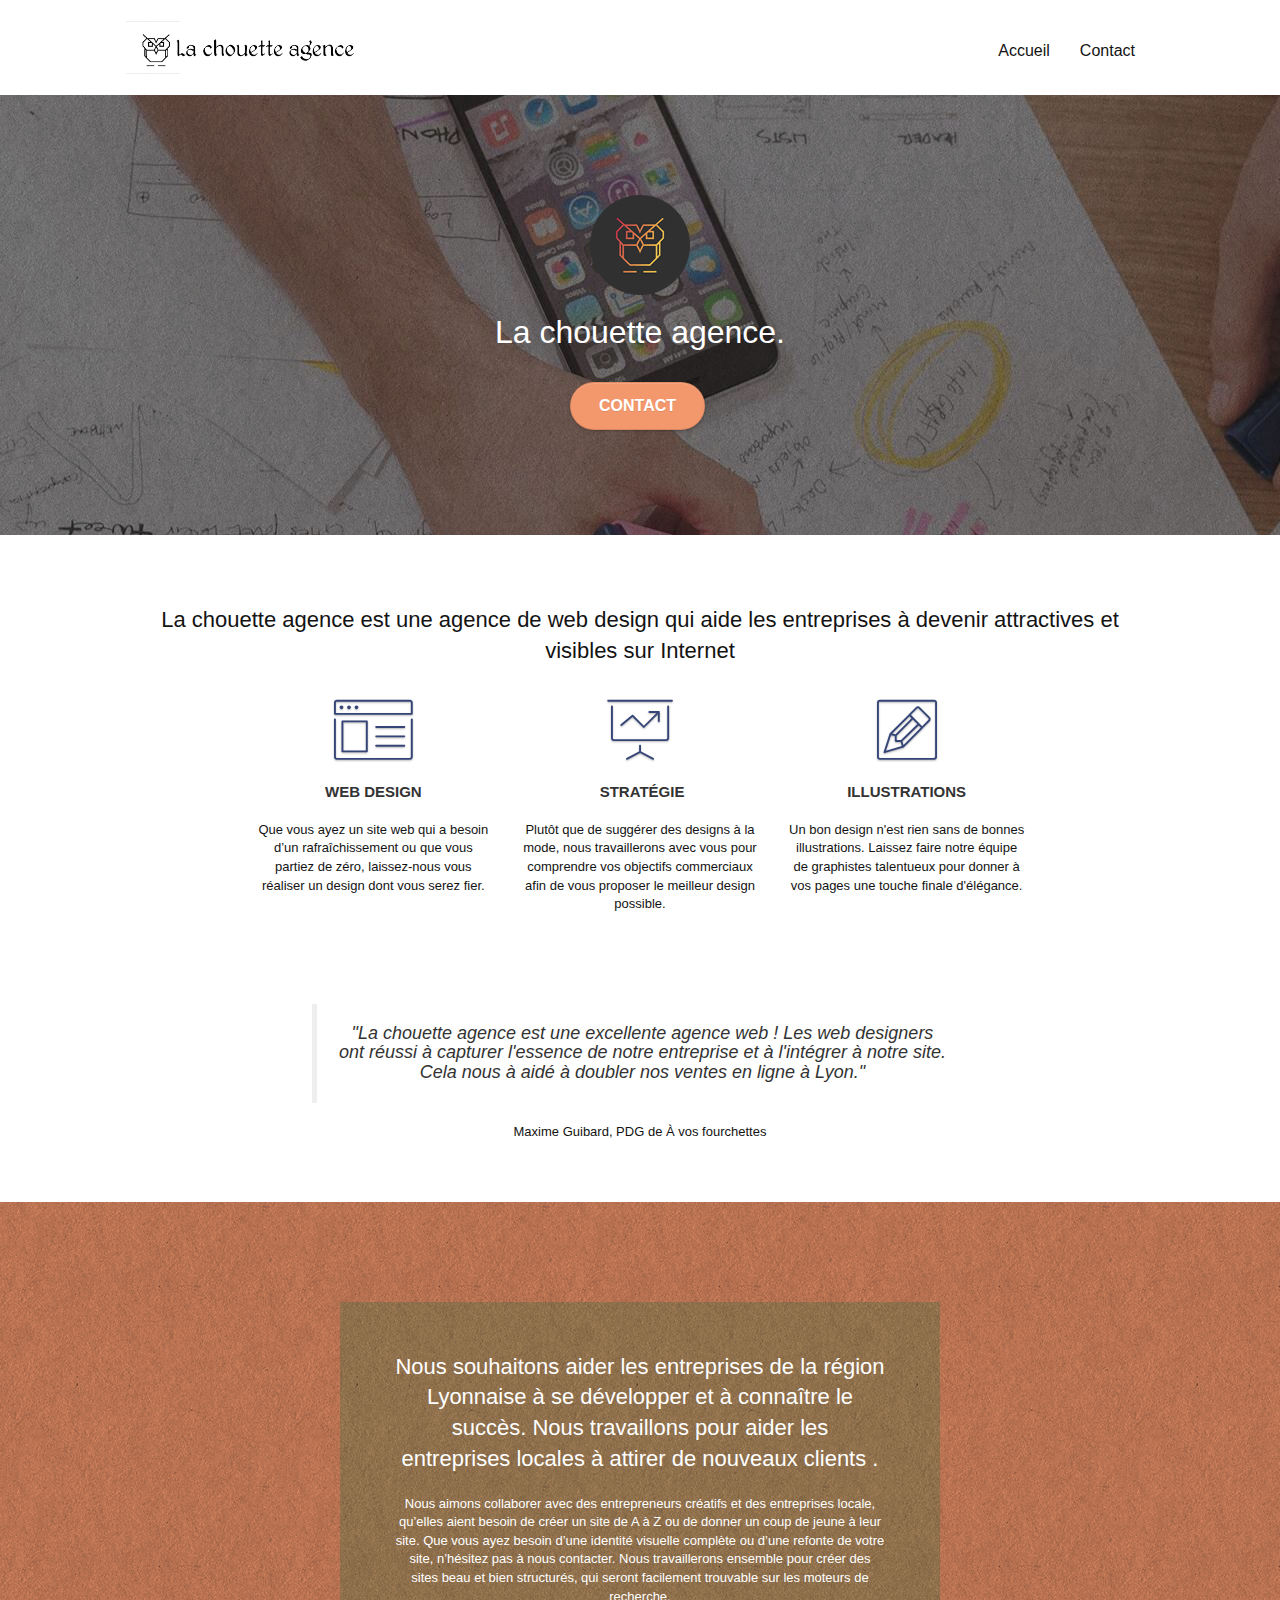
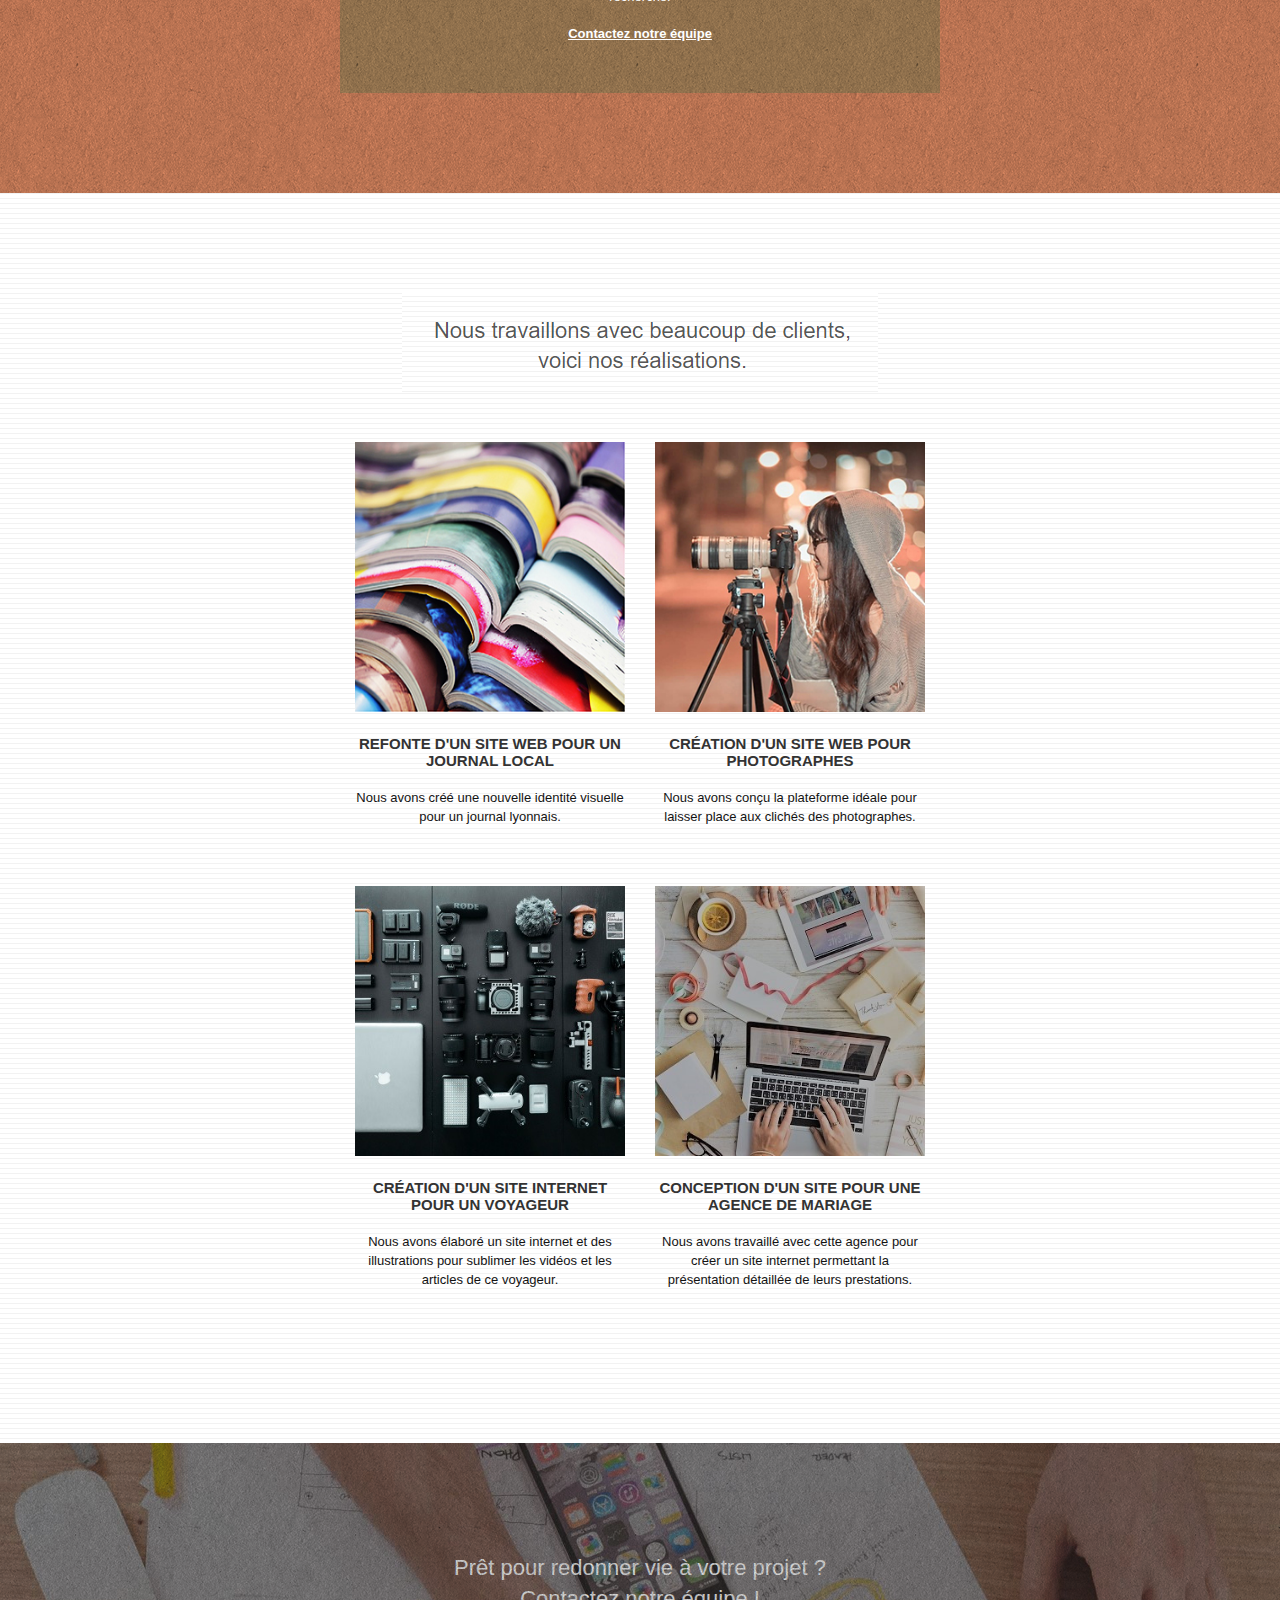
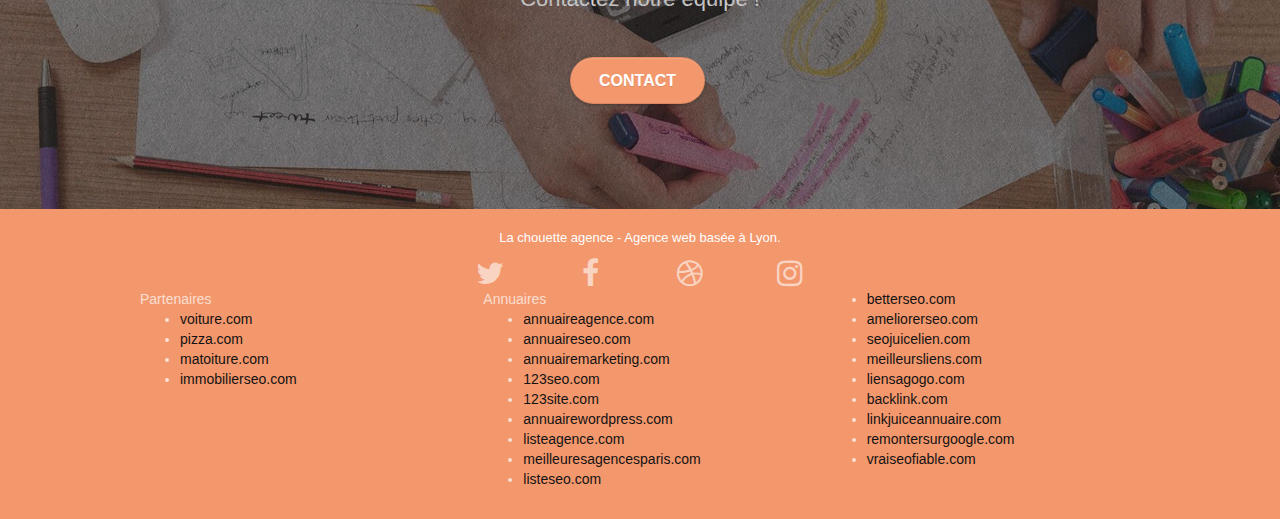
<file: index.html>
<!doctype html>
<html lang="fr">
<head>
    <meta charset="utf-8">
    <meta name="keywords" content="Agence Webdesign, Lyon, Agence de communication lyon, stratégie de communication, UX design lyon, Illustration graphique lyon">
    <meta name="description" content="La chouette agence est une agence de web design qui aide les entreprises à devenir attractives et visibles sur Internet	">
    <meta name="viewport" content="width=device-width, initial-scale=1.0, viewport-fit=cover">
    <link rel="shortcut icon" type="image/png" href="favicon.jpg">
    
	<link rel="stylesheet" type="text/css" href="./css/bootstrap.css">
	<link rel="stylesheet" type="text/css" href="style.css">
	<link rel="stylesheet" type="text/css" href="./css/font-awesome.css">
	<link rel="stylesheet" type="text/css" href="./css/et-line.css">
	
    
	<script src="./js/jquery-2.1.0.js"></script>
	<script src="./js/bootstrap.js"></script>
	<script src="./js/blocs.js"></script>
	<script src="./js/jquery.touchSwipe.js" defer></script>
	<script src="./js/gmaps.js"></script>

    <title> La Chouette agence - Agence Webdesign à Lyon </title>

    
<!-- Analytics -->
 
<!-- Analytics END -->
    
</head>
<body>
<!-- Principal conteneur -->
<div class="page-container">
    
<!-- bloc-0 -->
<div class="bloc bgc-white l-bloc " id="bloc-0">
	<div class="container bloc-sm">

		<nav class="navbar row">
			<div class="navbar-header">
				<div class="keywords" style="color:#cccccc;font-size:1px;">Agence web à paris, stratégie web, web design, illustrations, design de site web, site web, web, internet, site internet, site</div>
				<a class="navbar-brand" href="index.html"><img src="img/la-chouette-agence.png" alt="paris web design logo agence web meilleure agence" height="40" /></a>
				<div class="keywords" style="color:#cccccc;font-size:1px;">Agence web à paris, stratégie web, web design, illustrations, design de site web, site web, web, internet, site internet, site</div>
				<button id="nav-toggle" type="button" class="ui-navbar-toggle navbar-toggle" data-toggle="collapse" data-target=".navbar-1">
					<span class="sr-only">Toggle navigation</span><span class="icon-bar"></span><span class="icon-bar"></span><span class="icon-bar"></span>
				</button>
			</div>
			<div class="collapse navbar-collapse navbar-1 special-dropdown-nav">
				<ul class="site-navigation nav navbar-nav">
					<li>
						<a href="index.html">Accueil</a>
					</li>
					<li>
					</li>
					<li>
						<a href="contact.html"> Contact </a>
					</li>
				</ul>
			</div>
		</nav>
	</div>
</div>
<!-- bloc-0 END -->

<!-- bloc-1-presentation -->
<div class="bloc bgc-dark-slate-blue bg-banniere d-bloc bg-t-edge bloc-bg-texture texture-paper b-parallax" id="bloc-1-hero">
	<div class="container bloc-lg">
		<div class="row tight-width-whitespace">
			<div class="col-sm-12">
				<img src="img/logo.png" class="center-block image-resize-mode" width="100" alt="La chouette agence, agence web paris, création logo paris" />
				<h1 class="text-center hero-bloc-text tc-white ">
					La chouette agence.
				</h1>
				<div class="text-center">
					<a href="contact.html" class="btn btn-lg btn-clean btn-rd cta-hero btn-atomic-tangerine" id="cta-hero">Contact</a>
				</div>
			</div>
		</div>
	</div>
</div>
<!-- bloc-1-presentation END -->

<!-- bloc-2-services -->
<div class="bloc bgc-white l-bloc" id="bloc-2-services">
	<div class="container bloc-md">
		<div class="row">
			<div class="col-sm-12 text-center">
				<h2> La chouette agence est une agence de web design qui aide les entreprises à devenir attractives et visibles sur Internet</h2>
			</div>
		</div>
		<div class="row voffset-lg med-width-whitespace">
			<div class="col-sm-4">
				<div class="text-center">
					<span class="et-icon-browser sm-shadow icon-dark-slate-blue icons icon-lg"></span>
				</div>
				<h3 class="mg-md text-center">
					Web design
				</h3>
				<p class="text-center ">
					Que vous ayez un site web qui a besoin d&rsquo;un rafraîchissement ou que vous partiez de zéro, laissez-nous vous réaliser un design dont vous serez fier.
				</p>
			</div>
			<div class="col-sm-4">
				<div class="text-center">
					<span class="et-icon-presentation sm-shadow icon-dark-slate-blue icons icon-lg"></span>
				</div>
				<h3 class="mg-md text-center">
					&nbsp;Stratégie
				</h3>
				<p class="text-center ">
					Plutôt que de suggérer des designs à la mode, nous travaillerons avec vous pour comprendre vos objectifs commerciaux afin de vous proposer le meilleur design possible.<br>
				</p>
			</div>
			<div class="col-sm-4">
				<div class="text-center">
					<span class="et-icon-edit sm-shadow icon-dark-slate-blue icons icon-lg"></span>
				</div>
				<h3 class="mg-md text-center">
					Illustrations
				</h3>
				<p class="text-center ">
					Un bon design n'est rien sans de bonnes illustrations. Laissez faire notre équipe de graphistes talentueux pour donner à vos pages une touche finale d'élégance.
				</p>
			</div>
		</div>
		<div class="row voffset-lg voffset">
			<div class="col-xs-12 col-md-8 col-md-offset-2 text-center">
				<blockquote><h4><i> "La chouette agence est une excellente agence web ! Les web designers ont réussi à capturer l'essence de notre entreprise et à l'intégrer à notre site. Cela nous à aidé à doubler nos ventes en ligne à Lyon."</i> </h4> </blockquote>
				<p> Maxime Guibard, PDG de À vos fourchettes </p>
			</div>
		</div>
	</div>
</div>
<!-- bloc-2-services END -->

<!-- bloc-3-what-i-do -->
<div class="bloc tc-white bgc-atomic-tangerine bg-presentation d-bloc bloc-bg-texture texture-paper b-parallax" id="bloc-3-what-i-do">
	<div class="container bloc-lg">
		<div class="row tight-width-whitespace black-background">
			<div class="col-sm-12">
				<h2 class="mg-md text-center tc-white">
					Nous souhaitons aider les entreprises de la région Lyonnaise à se développer et à connaître le succès. Nous travaillons pour aider les entreprises locales à attirer de nouveaux clients .<br>
				</h2>
				<p class="text-center white">
					Nous aimons collaborer avec des entrepreneurs créatifs et des entreprises locale, qu’elles aient besoin de créer un site de A à Z ou de donner un coup de jeune à leur site. Que vous ayez besoin d’une identité visuelle complète ou d’une refonte de votre site, n’hésitez pas à nous contacter. Nous travaillerons ensemble pour créer des sites beau et bien structurés, qui seront facilement trouvable sur les moteurs de recherche. <br><br><a class="ltc-white bold-link" href="contact.html">Contactez notre équipe</a><br>
				</p>
			</div>
		</div>
	</div>
</div>
<!-- bloc-3-what-i-do END -->

<!-- bloc-4-portfolio -->
<div class="bloc bgc-white bg-lines-h2-bg bg-repeat l-bloc" id="bloc-4-portfolio">
	<div class="container bloc-lg">
		<div class="row">
			<div class="col-sm-12 text-center">
				<img alt="agence web, agence web paris, web design paris, stratégie web" src="img/title2.png" />
			</div>
		</div>
		<div class="row tight-width-whitespace portfolio-row">
			<div class="col-sm-6">
				<a href="#" data-lightbox="img/1.jpeg" data-gallery-id="gallery-1" data-caption="Refonte d'un site web pour un journal local" data-frame="snapshot-lb"><img src="img/1-2.jpeg" alt="lyon web design logo agence web meilleure agence et refonte site web journal" class="img-responsive portfolio-thumb" /></a>
				<h3 class="mg-md text-center">
					Refonte d'un site web pour un journal local
				</h3>
				<p class="text-center">
					Nous avons créé une nouvelle identité visuelle pour un journal lyonnais.
				</p>
			</div>
			<div class="col-sm-6">
				<a href="#" data-lightbox="img/2.jpeg" data-gallery-id="gallery-1" data-caption="Création d'un site web pour photographes" data-frame="snapshot-lb"><img src="img/2-2.jpeg" class="img-responsive portfolio-thumb" alt="lyon web design logo agence web meilleure agence, Création d'un site web pour photographes" /></a>
				<h3 class="mg-md text-center">
					Création d'un site web pour photographes
				</h3>
				<p class="text-center">
					Nous avons conçu la plateforme idéale pour laisser place aux clichés des photographes.
				</p>
			</div>
		</div>
		<div class="row tight-width-whitespace portfolio-row">
			<div class="col-sm-6">
				<a href="#" data-lightbox="img/3.jpeg" data-gallery-id="gallery-1" data-caption="Création d'un site internet pour un voyageur" data-frame="snapshot-lb"><img src="img/3.jpeg" class="img-responsive portfolio-thumb" alt="lyon web design logo agence web meilleure agence, Création d'un site web pour voyageur"/></a>
				<h3 class="mg-md text-center">
					Création d'un site internet pour un voyageur
				</h3>
				<p class="text-center">
					Nous avons élaboré un site internet et des illustrations pour sublimer les vidéos et les articles de ce voyageur.
				</p>
			</div>
			<div class="col-sm-6">
				<a href="#" data-lightbox="img/4.jpeg" data-gallery-id="gallery-1" data-caption="Conception d'un site pour une agence de mariage" data-frame="snapshot-lb"><img src="img/4.jpeg" class="img-responsive portfolio-thumb" alt="lyon web design logo agence web meilleure agence, Création d'un site web pour agence de mariage" /></a>
				<h3 class="mg-md text-center">
					Conception d'un site pour une agence de mariage
				</h3>
				<p class="text-center">
					Nous avons travaillé avec cette agence pour créer un site internet permettant la présentation détaillée de leurs prestations.
				</p>
			</div>
		</div>
	</div>
</div>
<!-- bloc-4-portfolio END -->

<!-- bloc-5-cta -->
<div class="bloc bgc-dark-slate-blue bg-banniere d-bloc bloc-bg-texture texture-paper" id="bloc-5-cta">
	<div class="container bloc-lg">
		<div class="row">
			<h2 class="mg-md text-center tc-white">
				Prêt pour redonner vie à votre projet ?<br>Contactez notre équipe !
			</h2>
			<div class="col-sm-12 text-center">
				<a href="contact.html" class="btn btn-atomic-tangerine btn-clean btn-rd btn-lg cta-hero">Contact</a>
			</div>
		</div>
	</div>
</div>
<!-- bloc-5-cta END -->

<!-- Footer - bloc-8 -->
<div class="bloc bgc-atomic-tangerine d-bloc" id="bloc-8">
	<div class="container bloc-sm">
		<div class="row">
			<div class="col-sm-12">
				<p class="text-center white">
					La chouette agence - Agence web basée à Lyon.<br>
				</p>
				<div class="row row-no-gutters social">
					<div class="col-sm-3">
						<div class="text-center">
							<a class="social" href="index.html"><span class="fa fa-twitter icon-md"></span></a>
						</div>
					</div>
					<div class="col-sm-3">
						<div class="text-center">
							<a class="social" href="index.html"><span class="fa fa-facebook icon-md"></span></a>
						</div>
					</div>
					<div class="col-sm-3">
						<div class="text-center">
							<a class="social" href="index.html"><span class="fa fa-dribbble icon-md"></span></a>
						</div>
					</div>
					<div class="col-sm-3">
						<div class="text-center">
							<a class="social" href="index.html"><span class="fa fa-instagram icon-md"></span></a>
						</div>
					</div>
				</div>
				<div class="row">

					<div class="col-sm-4">
						Partenaires
							<ul>
								<li><a href="voiture.com" rel=”nofollow” >voiture.com</a></li>
								<li><a href="pizza.com" rel=”nofollow” >pizza.com</a></li>
								<li><a href="matoiture.com" rel=”nofollow” >matoiture.com</a></li>
								<li><a href="immobilierseo.com" rel=”nofollow” >immobilierseo.com</a></li>
							</ul>		
					</div>

					<div class="col-sm-4">
						Annuaires
						<ul>
							<li><a href="annuaireagence.com">annuaireagence.com</a></li>
							<li><a href="annuaireseo.com">annuaireseo.com</a></li>
							<li><a href="annuairemarketing.com">annuairemarketing.com</a></li>
							<li><a href="123seoture.com">123seo.com</a></li>
							<li><a href="123site.com">123site.com</a></li>
							<li><a href="annuairewordpress.com">annuairewordpress.com</a></li>
							<li><a href="listeagence.com">listeagence.com</a></li>
							<li><a href="meilleuresagencesparis.com">meilleuresagencesparis.com</a></li>
							<li><a href="listeseo.com">listeseo.com</a></li>
						</ul>
					</div>
					<div class="col-sm-4">
						
						<ul>
							<li><a href="betterseo.com">betterseo.com</a></li>
							<li><a href="ameliorerseo.com">ameliorerseo.com</a></li>
							<li><a href="seojuicelien.com">seojuicelien.com</a></li>
							<li><a href="meilleursliens.com">meilleursliens.com</a></li>
							<li><a href="liensagogo.com">liensagogo.com</a></li>
							<li><a href="backlink.com">backlink.com</a></li>
							<li><a href="linkjuiceannuaire.com">linkjuiceannuaire.com</a></li>
							<li><a href="remontersurgoogle.com">remontersurgoogle.com</a></li>
							<li><a href="vraiseofiable.com">vraiseofiable.com</a></li>
						</ul>
					</div>
				</div>
			</div>
		</div>
	</div>
</div>
<!-- Footer - bloc-8 END -->

</div>
<!-- Principal conteneur END -->
    

</body>
</html>
</file>
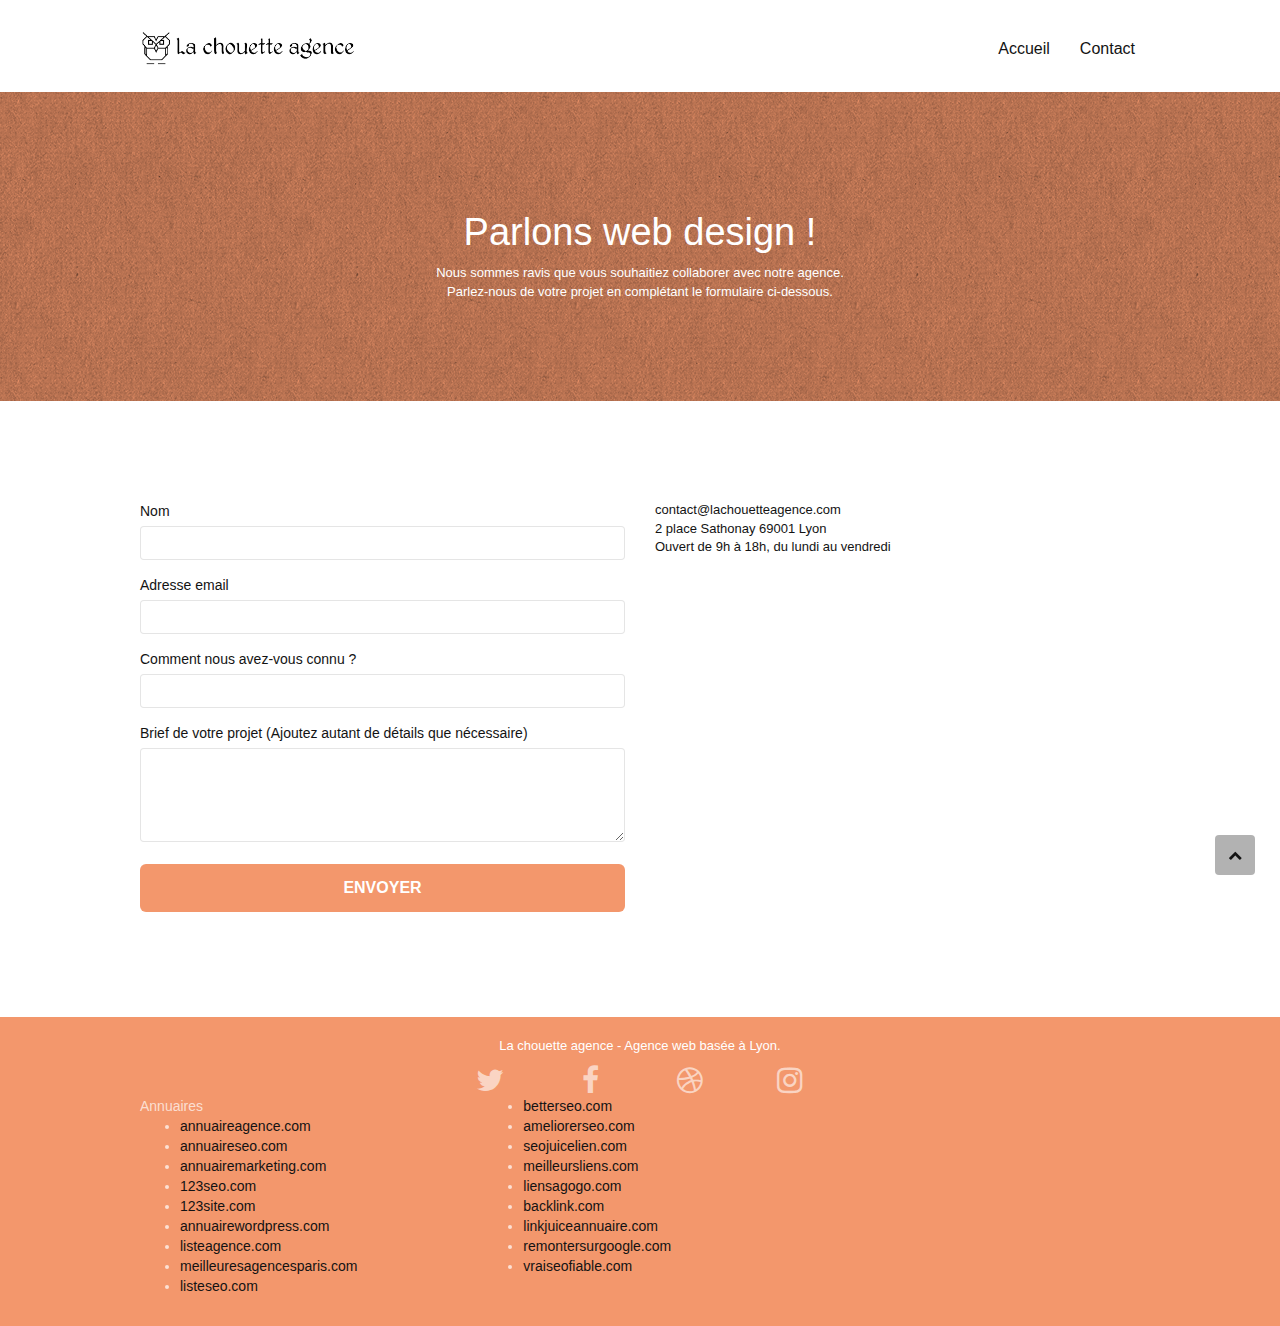
<file: contact.html>
<!doctype html>
<html lang="Default">
<head>
    <meta charset="utf-8">
    <meta name="keywords" content="Agence Webdesign, Lyon, Agence de communication lyon, stratégie de communication, UX design lyon, Illustration graphique lyon">
    <meta name="description" content="La chouette agence est une agence de web design qui aide les entreprises à devenir attractives et visibles sur Internet	">
    <meta name="viewport" content="width=device-width, initial-scale=1.0, viewport-fit=cover">
    <link rel="shortcut icon" type="image/png" href="favicon.jpg">
    
	<link rel="stylesheet" type="text/css" href="./css/bootstrap.css">
	<link rel="stylesheet" type="text/css" href="style.css">
	<link rel="stylesheet" type="text/css" href="./css/font-awesome.css">
	<link rel="stylesheet" type="text/css" href="./css/et-line.css">
	
    
	<script src="./js/jquery-2.1.0.js"></script>
	<script src="./js/bootstrap.js"></script>
	<script src="./js/blocs.js"></script>
	<script src="./js/jquery.touchSwipe.js" defer></script>
	<script src="./js/gmaps.js"></script>

    <title>Contact</title>

    
<!-- Analytics -->
 
<!-- Analytics END -->
    
</head>
<body>
<!-- Principal conteneur -->
<div class="page-container">
    
<!-- bloc-0 -->
<div class="bloc bgc-white l-bloc " id="bloc-0">
	<div class="container bloc-sm">
		<nav class="navbar row">
			<div class="navbar-header">
				<a class="navbar-brand" href="index.html"><img src="img/la-chouette-agence.png" alt="atlanta web design logo" height="40" /></a>
				<button id="nav-toggle" type="button" class="ui-navbar-toggle navbar-toggle" data-toggle="collapse" data-target=".navbar-1">
					<span class="sr-only">X</span><span class="icon-bar"></span><span class="icon-bar"></span><span class="icon-bar"></span>
				</button>
			</div>
			<div class="collapse navbar-collapse navbar-1 special-dropdown-nav">
				<ul class="site-navigation nav navbar-nav">
					<li>
						<a href="index.html">Accueil</a>
					</li>
					<li>
					</li>
					<li>
						<a href="contact.html"> Contact </a>
					</li>
				</ul>
			</div>
		</nav>
	</div>
</div>
<!-- bloc-0 END -->

<!-- bloc-6 -->
<div class="bloc bg-dots-bg bg-repeat bgc-atomic-tangerine d-bloc bloc-bg-texture texture-paper" id="bloc-6">
	<div class="container bloc-lg">
		<div class="row">
			<div class="col-sm-12">
				<h1 class="text-center hero-bloc-text tc-white">
					Parlons web design !
				</h1>
				<p class="text-center mg-lg tc-white tight-width-whitespace">
					Nous sommes ravis que vous souhaitiez collaborer avec notre agence.<br>
					Parlez-nous de votre projet en complétant le formulaire ci-dessous.
				</p>
			</div>
		</div>
	</div>
</div>
<!-- bloc-6 END -->

<!-- bloc-7 -->
<div class="bloc bgc-white l-bloc" id="bloc-7">
	<div class="container bloc-lg">
		<div class="row">
			<div class="col-sm-6">

				<form id="form_1" novalidate success-msg="Your message has been sent." fail-msg="Sorry it seems that our mail server is not responding, Sorry for the inconvenience!">
					
					
					<div class="form-group">
						<label for="name">
							Nom
						</label>
						<input id="name" class="form-control" type="text" required />
					</div>


					<div class="form-group">
						<label for="email">
							Adresse email
						</label>
						<input id="email" class="form-control" type="email" required />
					</div>


					<div class="form-group">
						<label for="traffic">
							Comment nous avez-vous connu ?
						</label>
						<input class="form-control" type="text" required id="input_504" />
					</div>


					<div class="form-group">
						<label for="messageContent">
							Brief de votre projet (Ajoutez autant de détails que nécessaire)<br>
						</label>
						<textarea id="message" class="form-control" rows="4" cols="50" type="text" required></textarea>
					</div> 


					<button class="bloc-button btn btn-lg btn-block cta-hero btn-atomic-tangerine" type="submit">
						Envoyer
					</button>
				</form>
			</div>
			<div class="col-sm-6">
				<p>
					contact@lachouetteagence.com<br>2 place Sathonay 69001 Lyon<br>Ouvert de 9h à 18h, du lundi au vendredi<br>
				</p>
			</div>
		</div>
	</div>
</div>
<!-- bloc-7 END -->

<!-- ScrollToTop Button -->
<a class="bloc-button btn btn-d scrollToTop" onclick="scrollToTarget('1')"><span class="fa fa-chevron-up"></span></a>
<!-- ScrollToTop Button END-->


<!-- Footer - bloc-8 -->
<div class="bloc bgc-atomic-tangerine d-bloc" id="bloc-8">
	<div class="container bloc-sm">
		<div class="row">
			<div class="col-sm-12">
				<p class="text-center white">
					La chouette agence - Agence web basée à Lyon.<br>
				</p>
				<div class="row row-no-gutters social">
					<div class="col-sm-3">
						<div class="text-center">
							<a class="social" href="index.html"><span class="fa fa-twitter icon-md"></span></a>
						</div>
					</div>
					<div class="col-sm-3">
						<div class="text-center">
							<a class="social" href="index.html"><span class="fa fa-facebook icon-md"></span></a>
						</div>
					</div>
					<div class="col-sm-3">
						<div class="text-center">
							<a class="social" href="index.html"><span class="fa fa-dribbble icon-md"></span></a>
						</div>
					</div>
					<div class="col-sm-3">
						<div class="text-center">
							<a class="social" href="index.html"><span class="fa fa-instagram icon-md"></span></a>
						</div>
					</div>
				</div>
				<div class="row">
					<div class="col-sm-4">
						Annuaires
						<ul>
							<li><a href="annuaireagence.com">annuaireagence.com</a></li>
							<li><a href="annuaireseo.com">annuaireseo.com</a></li>
							<li><a href="annuairemarketing.com">annuairemarketing.com</a></li>
							<li><a href="123seoture.com">123seo.com</a></li>
							<li><a href="123site.com">123site.com</a></li>
							<li><a href="annuairewordpress.com">annuairewordpress.com</a></li>
							<li><a href="listeagence.com">listeagence.com</a></li>
							<li><a href="meilleuresagencesparis.com">meilleuresagencesparis.com</a></li>
							<li><a href="listeseo.com">listeseo.com</a></li>
						</ul>
					</div>
					<div class="col-sm-4">
						
						<ul>
							<li><a href="betterseo.com">betterseo.com</a></li>
							<li><a href="ameliorerseo.com">ameliorerseo.com</a></li>
							<li><a href="seojuicelien.com">seojuicelien.com</a></li>
							<li><a href="meilleursliens.com">meilleursliens.com</a></li>
							<li><a href="liensagogo.com">liensagogo.com</a></li>
							<li><a href="backlink.com">backlink.com</a></li>
							<li><a href="linkjuiceannuaire.com">linkjuiceannuaire.com</a></li>
							<li><a href="remontersurgoogle.com">remontersurgoogle.com</a></li>
							<li><a href="vraiseofiable.com">vraiseofiable.com</a></li>
						</ul>
					</div>
				</div>
			</div>
		</div>
	</div>
</div>
<!-- Footer - bloc-8 END -->

</div>
<!-- Principal conteneur END -->
    

</body>
</html>
</file>
<file: style.css>
body {
    margin: 0;
    padding: 0;
    background: #FFF;
    overflow-x: hidden;
    -webkit-font-smoothing: antialiased;
    -moz-osx-font-smoothing: grayscale;
}

a,
button {
    transition: all .3s ease-in-out;
    outline: none!important;
}

a:hover {
    text-decoration: none;
    cursor: pointer;
}

#page-loading-blocs-notifaction {
    position: fixed;
    top: 0;
    bottom: 0;
    width: 100%;
    z-index: 100000;
    background: #FFFFFF url("img/pageload-spinner.gif") no-repeat center center;
}

.bloc {
    width: 100%;
    clear: both;
    background: 50% 50% no-repeat;
    padding: 0 50px;
    -webkit-background-size: cover;
    -moz-background-size: cover;
    -o-background-size: cover;
    background-size: cover;
    position: relative;
}

.bloc .container {
    padding-left: 0;
    padding-right: 0;
}

.bloc-lg {
    padding: 100px 50px;
}

.bloc-md {
    padding: 50px;
}

.bloc-sm {
    padding: 20px 50px;
}

.bg-center,
.bg-l-edge,
.bg-r-edge,
.bg-t-edge,
.bg-b-edge,
.bg-tl-edge,
.bg-bl-edge,
.bg-tr-edge,
.bg-br-edge,
.bg-repeat {
    -webkit-background-size: auto!important;
    -moz-background-size: auto!important;
    -o-background-size: auto!important;
    background-size: auto!important;
}

.bg-repeat {
    background: repeat;
}

.bg-t-edge {
    background: top no-repeat;
}

.bloc-bg-texture::before {
    content: "";
    background-size: 2px 2px;
    position: absolute;
    top: 0;
    bottom: 0;
    left: 0;
    right: 0;
}

.texture-paper::before {
    background: url("img/texture-paper.png");
    background-size: 280px 280px;
}

.b-parallax {
    background-attachment: fixed;
}

.d-bloc {
    color: rgba(255, 255, 255, .7);
}

.d-bloc button:hover {
    color: rgba(255, 255, 255, .9);
}

.d-bloc .icon-round,
.d-bloc .icon-square,
.d-bloc .icon-rounded,
.d-bloc .icon-semi-rounded-a,
.d-bloc .icon-semi-rounded-b {
    border-color: rgba(255, 255, 255, .9);
}

.d-bloc .divider-h span {
    border-color: rgba(255, 255, 255, .2);
}

.d-bloc .a-btn,
.d-bloc .navbar a,
.d-bloc .navbar-brand,
.d-bloc a .icon-sm,
.d-bloc a .icon-md,
.d-bloc a .icon-lg,
.d-bloc a .icon-xl,
.d-bloc h1 a,
.d-bloc h2 a,
.d-bloc h3 a,
.d-bloc h4 a,
.d-bloc h5 a,
.d-bloc h6 a,
.d-bloc p a {
    color: rgba(255, 255, 255, .6);
}

.d-bloc .a-btn:hover,
.d-bloc .navbar a:hover,
.d-bloc .navbar-brand:hover,
.d-bloc a:hover .icon-sm,
.d-bloc a:hover .icon-md,
.d-bloc a:hover .icon-lg,
.d-bloc a:hover .icon-xl,
.d-bloc h1 a:hover,
.d-bloc h2 a:hover,
.d-bloc h3 a:hover,
.d-bloc h4 a:hover,
.d-bloc h5 a:hover,
.d-bloc h6 a:hover,
.d-bloc p a:hover {
    color: rgba(255, 255, 255, 1);
}

.d-bloc .navbar-toggle .icon-bar {
    background: rgba(255, 255, 255, 1);
}

.d-bloc .btn-wire,
.d-bloc .btn-wire:hover {
    color: rgba(255, 255, 255, 1);
    border-color: rgba(255, 255, 255, 1);
}

.d-bloc .panel {
    color: rgba(0, 0, 0, .5);
}

.d-bloc .panel button:hover {
    color: rgba(0, 0, 0, .7);
}

.d-bloc .panel icon {
    border-color: rgba(0, 0, 0, .7);
}

.d-bloc .panel .divider-h span {
    border-color: rgba(0, 0, 0, .1);
}

.d-bloc .panel .a-btn {
    color: rgba(0, 0, 0, .6);
}

.d-bloc .panel .a-btn:hover {
    color: rgba(0, 0, 0, 1);
}

.d-bloc .panel .btn-wire,
.d-bloc .panel .btn-wire:hover {
    color: rgba(0, 0, 0, .7);
    border-color: rgba(0, 0, 0, .3);
}

.d-bloc .panel,
.l-bloc {
    color: rgba(0, 0, 0, .5);
}

.d-bloc .panel button:hover,
.l-bloc button:hover {
    color: rgba(0, 0, 0, .7);
}

.l-bloc .icon-round,
.l-bloc .icon-square,
.l-bloc .icon-rounded,
.l-bloc .icon-semi-rounded-a,
.l-bloc .icon-semi-rounded-b {
    border-color: rgba(0, 0, 0, .7);
}

.d-bloc .panel .divider-h span,
.l-bloc .divider-h span {
    border-color: rgba(0, 0, 0, .1);
}

.d-bloc .panel .a-btn,
.l-bloc .a-btn,
.l-bloc .navbar a,
.l-bloc .navbar-brand,
.l-bloc a .icon-sm,
.l-bloc a .icon-md,
.l-bloc a .icon-lg,
.l-bloc a .icon-xl,
.l-bloc h1 a,
.l-bloc h2 a,
.l-bloc h3 a,
.l-bloc h4 a,
.l-bloc h5 a,
.l-bloc h6 a,
.l-bloc p a {
    color: rgba(0, 0, 0, .6);
}

.d-bloc .panel .a-btn:hover,
.l-bloc .a-btn:hover,
.l-bloc .navbar a:hover,
.l-bloc .navbar-brand:hover,
.l-bloc a:hover .icon-sm,
.l-bloc a:hover .icon-md,
.l-bloc a:hover .icon-lg,
.l-bloc a:hover .icon-xl,
.l-bloc h1 a:hover,
.l-bloc h2 a:hover,
.l-bloc h3 a:hover,
.l-bloc h4 a:hover,
.l-bloc h5 a:hover,
.l-bloc h6 a:hover,
.l-bloc p a:hover {
    color: rgba(0, 0, 0, 1);
}

.l-bloc .navbar-toggle .icon-bar {
    color: rgba(0, 0, 0, .6);
}

.d-bloc .panel .btn-wire,
.d-bloc .panel .btn-wire:hover,
.l-bloc .btn-wire,
.l-bloc .btn-wire:hover {
    color: rgba(0, 0, 0, .7);
    border-color: rgba(0, 0, 0, .3);
}

.voffset {
    margin-top: 30px;
}

.voffset-lg {
    margin-top: 80px;
}

.row-no-gutters {
    margin-right: 0;
    margin-left: 0;
}

.row.row-no-gutters > [class^="col-"],
.row.row-no-gutters > [class*=" col-"] {
    padding-right: 0;
    padding-left: 0;
}

#bloc-1-hero h1 {
    font-size: 32px;
}

.navbar {
    margin-bottom: 0;
    z-index: 1;
}

.navbar-brand {
    height: auto;
    padding: 3px 15px;
    font-size: 25px;
    font-weight: normal;
    font-weight: 600;
    line-height: 44px;
}

.navbar-brand img {
    max-height: 200px;
    margin: 0 5px 0 0;
    display: inline;
}

.navbar-brand img[src$=svg] {
    min-width: 100px;
}

.nav-center .navbar-brand img {
    margin: 0;
}

.navbar .nav {
    padding-top: 2px;
    margin-right: -16px;
    float: right;
    z-index: 1;
}


.nav > li {
    float: left;
    margin-top: 4px;
    font-size: 16px;
}

.navbar-nav .open .dropdown-menu > li > a {
    text-align: inherit;
}

.nav > li a:hover,
.nav > li a:focus {
    background: transparent;
}

.navbar-toggle {
    margin: 10px 10px 0 0;
    border: 0px;
}

.navbar-toggle:hover {
    background: transparent!important;
}

.navbar-toggle .icon-bar {
    background-color: rgba(0, 0, 0, .5);
    width: 26px;
}

.nav-invert .navbar .nav {
    float: left;
}

.nav-invert .navbar-header,
.nav-invert .navbar-brand {
    float: right;
    position: relative;
    z-index: 2;
}

@media (min-width: 768px) {
    .site-navigation {
        position: absolute;
        top: 50%;
        right: 20px;
        transform: translate(0, -50%);
        -webkit-transform: translateY(-50%);
    }
    .nav > li .dropdown-menu a,
    .nav > li .dropdown-menu a:hover {
        color: #484848;
    }
    .nav-invert .site-navigation {
        left: 0;
        right: 0;
    }
    .nav-center {
        text-align: center;
    }
    .nav-center .navbar-header {
        width: 100%;
    }
    .nav-center .navbar-header,
    .nav-center .navbar-brand,
    .nav-center .nav > li {
        float: none;
        display: inline-block;
    }
    .nav-center .site-navigation {
        position: relative;
        width: 100%;
        right: 0;
        margin-right: 0px;
        margin-top: 20px;
    }
    .nav-center.mini-nav .navbar-toggle {
        float: none;
        margin: 10px auto 0;
    }
}

.nav > li > .dropdown a {
    background: none!important;
    display: block;
    padding: 14px 15px;
}

nav .caret {
    margin: 0 5px;
}

.dropdown-menu .dropdown-menu {
    top: -8px;
    left: 100%;
}

.dropdown-menu .dropmenu-flow-right {
    top: 100%;
    left: 0;
    margin-left: -1px;
    border-top-left-radius: 0;
    border-top-right-radius: 0;
}

.dropdown-menu .dropdown span {
    border: 4px solid black;
    border-top-color: transparent;
    border-right-color: transparent;
    border-bottom-color: transparent;
    margin: 6px -5px 0 0!important;
    float: right;
}

.mg-md {
    margin-top: 10px;
    margin-bottom: 20px;
}

.mg-lg {
    margin-top: 10px;
    margin-bottom: 40px;
}

.btn {
    margin: 0 5px 5px 0;
}

.btn.pull-right {
    margin: 0 0 5px 5px;
}

.btn-d,
.btn-d:hover,
.btn-d:focus {
    color: #FFF;
    background: rgba(0, 0, 0, .3);
}

button {
    outline: none!important;
}

.btn-rd {
    border-radius: 40px;
}

.btn-clean {
    border: 1px solid rgba(0, 0, 0, .08);
    border-bottom-color: rgba(0, 0, 0, .1);
    text-shadow: 0 1px 0 rgba(0, 0, 1, .1);
    box-shadow: 0 1px 3px rgba(0, 0, 1, .25), inset 0 1px 0 0 rgba(255, 255, 255, .15);
}

.icon-md {
    font-size: 30px!important;
}

.icon-lg {
    font-size: 60px!important;
}

.sm-shadow {
    text-shadow: 0 1px 2px rgba(0, 0, 0, .3);
}

.panel-sq,
.panel-sq .panel-heading,
.panel-sq .panel-footer {
    border-radius: 0;
}

.panel-rd {
    border-radius: 30px;
}

.panel-rd .panel-heading {
    border-radius: 29px 29px 0 0;
}

.panel-rd .panel-footer {
    border-radius: 0 0 29px 29px;
}

.form-control {
    border-color: rgba(0, 0, 0, .1);
    box-shadow: none;
}

.scrollToTop {
    width: 40px;
    height: 40px;
    position: fixed;
    bottom: 20px;
    right: 20px;
    opacity: 1;
    z-index: 500;
    transition: all .3s ease-in-out;
}

.scrollToTop span {
    margin-top: 6px;
}

.showScrollTop {
    font-size: 14px;
    opacity: 1;
}

a[data-lightbox] {
    position: relative;
    display: block;
    text-align: center;
}

a[data-lightbox]:hover::before {
    content: "+";
    font-family: "HelveticaNeue-Light", "Helvetica Neue Light", "Helvetica Neue", Helvetica, Arial;
    font-size: 32px;
    width: 50px;
    height: 50px;
    margin-left: -25px;
    border-radius: 50%;
    background: rgba(0, 0, 0, .6);
    color: #FFF;
    font-weight: 100;
    z-index: 1;
    position: absolute;
    top: 50%;
    transform: translateY(-50%);
    -webkit-transform: translateY(-50%);
}

a[data-lightbox]:hover img {
    opacity: 0.6;
    -webkit-animation-fill-mode: none;
    animation-fill-mode: none;
}

#lightbox-modal {
    display: flex;
    align-items: center;
}

#lightbox-modal .modal-dialog {
    width: 90%;
    max-width: 900px;
    margin: 0 auto 0;
}

#lightbox-modal .modal-dialog img {
    max-height: 90vh;
    margin: 0 auto;
}

.lightbox-caption {
    padding: 20px;
    color: #FFF;
    background: rgba(0, 0, 0, .5);
    position: absolute;
    left: 15px;
    right: 15px;
    bottom: 5px;
}

.close-lightbox {
    color: #FFF;
    font-size: 30px;
    position: absolute;
    top: 20px;
    right: 20px;
    z-index: 20;
    background: rgba(0, 0, 0, .5);
    border: none;
    line-height: 30px;
    padding: 0 9px 5px;
    opacity: 0.3;
}

.close-lightbox:hover,
.next-lightbox:hover,
.prev-lightbox:hover {
    opacity: 1.0;
    color: #FFF;
}

.next-lightbox,
.prev-lightbox {
    font-size: 20px;
    color: rgba(255, 255, 255, .9);
    background: rgba(0, 0, 0, .5);
    transition: all .2s ease-in-out;
    position: absolute;
    top: 45%;
    z-index: 1;
    opacity: 0.4;
}

.next-lightbox {
    padding: 6px 8px 1px 13px;
    right: 25px;
}

.prev-lightbox {
    padding: 6px 13px 1px 10px;
    left: 25px;
}

.snapshot-lb .modal-body {
    padding-bottom: 45px;
}

.snapshot-lb .lightbox-caption {
    padding: 0;
    color: rgba(0, 0, 0, .5);
    background: none;
}

h1,
h2,
h3,
h4,
h5,
h6,
p,
label,
.btn,
a {
    font-family: "helvetica";
    font-weight: 400;
    color: #131313!important;
}

.container {
    max-width: 1000px;
}

.hero-bloc-text {
    font-size: 38px;
}

.hero-bloc-text-sub {
    font-size: 36px;
}

.statement-bloc-text {
    line-height: 26px;
    font-style: italic;
    font-size: 20px;
    text-align: center;
    font-weight: lighter;
    max-width: 520px;
    margin: auto auto auto auto;
}

p {
    font-size: 13px;
}

.tight-width-whitespace {
    max-width: 600px;
    margin: auto auto auto auto;
}

.h1 {
    font-size: 20px;
    font-family: "Open Sans";
}

.cta-hero {
    margin-top: 22px;
    color: #FFFFFF!important;
    text-transform: uppercase;
    padding: 12px 28px 12px 28px;
    font-size: 16px;
    font-weight: 700;
}

.social {
    max-width: 400px;
    margin: auto auto auto auto;
}

h2 {
    font-size: 22px;
    line-height: 1.4em;
}

h3 {
    font-size: 15px;
    text-transform: uppercase;
    font-weight: 700;
    color: #333333!important;
}

.med-width-whitespace {
    max-width: 800px;
    margin: auto auto auto auto;
    box-shadow: 0px 0px 0px #000000;
}

h1 {
    color: #333333!important;
}

h4 {
    color: #333333!important;
}

.icons {
    margin-bottom: 14px;
    margin-top: 24px;
}

.white {
    color: #FFFFFF!important;
}

.portfolio-thumb {
    margin-bottom: 24px;
}

.portfolio-row {
    margin-bottom: 44px;
    margin-top: 50px;
}

.avatar {
    box-shadow: 0px 4px 9px rgba(0, 0, 0, 0.3);
}

.black-background {
    background-color: rgba(165, 147, 99, 0.7);
    padding: 40px 40px 40px 40px;
}

.bold-link {
    font-weight: 900;
    text-decoration: underline!important;
}

.bgc-white {
    background-color: #FFFFFF;
}

.bgc-dark-slate-blue {
    background-color: #364577;
}

.bgc-atomic-tangerine {
    background-color: #F3976C;
}

.tc-white {
    color: white!important;
}

.btn-atomic-tangerine {
    background: #F3976C;
    color: #FFFFFF!important;
}

.btn-atomic-tangerine:hover {
    background: #c27956!important;
    color: #FFFFFF!important;
}

.ltc-white {
    color: #FFFFFF!important;
}

.ltc-white:hover {
    color: #cccccc!important;
}

.ltc-atomic-tangerine {
    color: #F3976C!important;
}

.ltc-atomic-tangerine:hover {
    color: #c27956!important;
}

.icon-dark-slate-blue {
    color: #364577!important;
    border-color: #364577!important;
}

.bg-dots-bg {
    background-image: url("img/dots-bg.png");
}

.bg-lines-h2-bg {
    background-image: url("img/lines-h2-bg.png");
}

.bg-banniere {
    background-image: url("img/la-chouette-agence-banniere.jpeg");
}

.bg-presentation {
    background-image: url("img/image-de-presentation.jpeg");
}

@media (max-width: 1024px) {
    .bloc {
        padding-left: 20px;
        padding-right: 20px;
    }
    .bloc.full-width-bloc,
    .bloc-tile-2.full-width-bloc .container,
    .bloc-tile-3.full-width-bloc .container,
    .bloc-tile-4.full-width-bloc .container {
        padding-left: 0;
        padding-right: 0;
    }
}

@media (max-width: 992px) and (min-width: 768px) {
    .navbar .nav {
        max-width: 80%
    }
    .nav-center.navbar .nav {
        max-width: 100%
    }
}

@media only screen and (min-width: 768px) and (max-width: 1024px) and (orientation: landscape) {
    .b-parallax {
        background-attachment: scroll;
    }
}

@media only screen and (min-width: 1024px) and (max-width: 1366px) and (-webkit-min-pixel-ratio: 1.5) {
    .b-parallax {
        background-attachment: scroll;
    }
}

@media (max-width: 991px) {
    .container {
        width: 100%;
    }
    .b-parallax {
        background-attachment: scroll;
    }
    .page-container,
    #hero-bloc {
        overflow-x: hidden;
        position: relative;
    }
    .bloc {
        padding-left: constant(safe-area-inset-left);
        padding-right: constant(safe-area-inset-right);
    }
    .bloc-group,
    .bloc-group .bloc {
        display: block;
        width: 100%;
    }
    .bloc-fill-screen .fill-bloc-top-edge,
    .bloc-fill-screen .fill-bloc-bottom-edge {
        padding: 0 20px;
        padding-left: constant(safe-area-inset-left);
        padding-right: constant(safe-area-inset-right);
    }
}

@media (max-width: 767px) {
    .page-container {
        overflow-x: hidden;
        position: relative;
    }
    h1,
    h2,
    h3,
    h4,
    h5,
    h6,
    p,
    #disqus_thread {
        padding-left: 10px!important;
        padding-right: 10px!important;
    }
    .b-parallax {
        background-attachment: scroll;
    }
    .navbar .nav {
        padding-top: 0;
        border-top: 1px solid rgba(0, 0, 0, .2);
        float: none!important;
    }
    .navbar.row {
        margin-left: 0;
        margin-right: 0;
    }
    .site-navigation {
        position: inherit;
        transform: none;
        -webkit-transform: none;
        -ms-transform: none;
    }
    .nav > li {
        margin-top: 0;
        border-bottom: 1px solid rgba(0, 0, 0, .1);
        background: rgba(0, 0, 0, .05);
        text-align: left;
        padding-left: 15px;
        width: 100%;
    }
    .nav > li:hover {
        background: rgba(0, 0, 0, .08);
    }
    .dropdown .dropdown a .caret {
        float: none;
        margin: 5px 0 0 10px!important;
        border: 4px solid black;
        border-bottom-color: transparent;
        border-right-color: transparent;
        border-left-color: transparent;
    }
    #hero-bloc .navbar .nav {
        background: rgba(0, 0, 0, .8);
    }
    #hero-bloc .navbar .nav a {
        color: rgba(255, 255, 255, .6);
    }
    .hero {
        padding: 50px 0;
    }
    .hero-nav {
        left: -1px;
        right: -1px;
    }
    .navbar-collapse {
        padding: 0;
        overflow-x: hidden;
        -webkit-box-shadow: none;
        box-shadow: none;
    }
    .navbar-brand img {
        max-height: 40px;
        width: auto;
    }
    .nav-invert .navbar-header {
        float: none;
        width: 100%;
    }
    .nav-invert .navbar-toggle {
        float: left;
        margin-left: 10px;
    }
    .bloc {
        padding-left: 0;
        padding-right: 0;
    }
    .bloc-xxl,
    .bloc-xl,
    .bloc-lg {
        padding: 40px 0;
    }
    .bloc-sm,
    .bloc-md {
        padding-left: 0;
        padding-right: 0;
    }
    .bloc-tile-2 .container,
    .bloc-tile-3 .container,
    .bloc-tile-4 .container,
    .bloc-fill-screen .fill-bloc-top-edge,
    .bloc-fill-screen .fill-bloc-bottom-edge {
        padding-left: 0;
        padding-right: 0;
    }
    .a-block {
        padding: 0 10px;
    }
    .btn-dwn {
        display: none;
    }
    .voffset {
        margin-top: 5px;
    }
    .voffset-md {
        margin-top: 20px;
    }
    .voffset-lg {
        margin-top: 30px;
    }
    form {
        padding: 5px;
    }
    .close-lightbox {
        display: inline-block;
    }
    .blocsapp-device-iphone5 {
        background-size: 216px 425px;
        padding-top: 60px;
        width: 216px;
        height: 425px;
    }
    .blocsapp-device-iphone5 img {
        width: 180px;
        height: 320px;
    }
}

@media (max-width: 400px) {
    .bloc {
        padding-left: 0;
        padding-right: 0;
    }
}

@media (max-width: 767px) {
    .bloc-mob-center-text {
        text-align: center;
    }
}
</file>
<file: css/et-line.css>
@font-face {
    font-family: et-line;
    src: url(../fonts/et-line.eot);
    src: url(../fonts/et-line.eot?#iefix) format('embedded-opentype'), url(../fonts/et-line.woff) format('woff'), url(../fonts/et-line.ttf) format('truetype'), url(../fonts/et-line.svg#et-line) format('svg');
    font-weight: 400;
    font-style: normal
}

.et-icon-adjustments,
.et-icon-alarmclock,
.et-icon-anchor,
.et-icon-aperture,
.et-icon-attachment,
.et-icon-bargraph,
.et-icon-basket,
.et-icon-beaker,
.et-icon-bike,
.et-icon-book-open,
.et-icon-briefcase,
.et-icon-browser,
.et-icon-calendar,
.et-icon-camera,
.et-icon-caution,
.et-icon-chat,
.et-icon-circle-compass,
.et-icon-clipboard,
.et-icon-clock,
.et-icon-cloud,
.et-icon-compass,
.et-icon-desktop,
.et-icon-dial,
.et-icon-document,
.et-icon-documents,
.et-icon-download,
.et-icon-dribbble,
.et-icon-edit,
.et-icon-envelope,
.et-icon-expand,
.et-icon-facebook,
.et-icon-flag,
.et-icon-focus,
.et-icon-gears,
.et-icon-genius,
.et-icon-gift,
.et-icon-global,
.et-icon-globe,
.et-icon-googleplus,
.et-icon-grid,
.et-icon-happy,
.et-icon-hazardous,
.et-icon-heart,
.et-icon-hotairballoon,
.et-icon-hourglass,
.et-icon-key,
.et-icon-laptop,
.et-icon-layers,
.et-icon-lifesaver,
.et-icon-lightbulb,
.et-icon-linegraph,
.et-icon-linkedin,
.et-icon-lock,
.et-icon-magnifying-glass,
.et-icon-map,
.et-icon-map-pin,
.et-icon-megaphone,
.et-icon-mic,
.et-icon-mobile,
.et-icon-newspaper,
.et-icon-notebook,
.et-icon-paintbrush,
.et-icon-paperclip,
.et-icon-pencil,
.et-icon-phone,
.et-icon-picture,
.et-icon-pictures,
.et-icon-piechart,
.et-icon-presentation,
.et-icon-pricetags,
.et-icon-printer,
.et-icon-profile-female,
.et-icon-profile-male,
.et-icon-puzzle,
.et-icon-quote,
.et-icon-recycle,
.et-icon-refresh,
.et-icon-ribbon,
.et-icon-rss,
.et-icon-sad,
.et-icon-scissors,
.et-icon-scope,
.et-icon-search,
.et-icon-shield,
.et-icon-speedometer,
.et-icon-strategy,
.et-icon-streetsign,
.et-icon-tablet,
.et-icon-target,
.et-icon-telescope,
.et-icon-toolbox,
.et-icon-tools,
.et-icon-tools-2,
.et-icon-trophy,
.et-icon-tumblr,
.et-icon-twitter,
.et-icon-upload,
.et-icon-video,
.et-icon-wallet,
.et-icon-wine {
    font-family: et-line;
    font-style: normal;
    font-weight: 400;
    font-variant: normal;
    text-transform: none;
    line-height: 1;
    -webkit-font-smoothing: antialiased;
    -moz-osx-font-smoothing: grayscale;
    display: inline-block
}

.et-icon-mobile:before {
    content: "\e000"
}

.et-icon-laptop:before {
    content: "\e001"
}

.et-icon-desktop:before {
    content: "\e002"
}

.et-icon-tablet:before {
    content: "\e003"
}

.et-icon-phone:before {
    content: "\e004"
}

.et-icon-document:before {
    content: "\e005"
}

.et-icon-documents:before {
    content: "\e006"
}

.et-icon-search:before {
    content: "\e007"
}

.et-icon-clipboard:before {
    content: "\e008"
}

.et-icon-newspaper:before {
    content: "\e009"
}

.et-icon-notebook:before {
    content: "\e00a"
}

.et-icon-book-open:before {
    content: "\e00b"
}

.et-icon-browser:before {
    content: "\e00c"
}

.et-icon-calendar:before {
    content: "\e00d"
}

.et-icon-presentation:before {
    content: "\e00e"
}

.et-icon-picture:before {
    content: "\e00f"
}

.et-icon-pictures:before {
    content: "\e010"
}

.et-icon-video:before {
    content: "\e011"
}

.et-icon-camera:before {
    content: "\e012"
}

.et-icon-printer:before {
    content: "\e013"
}

.et-icon-toolbox:before {
    content: "\e014"
}

.et-icon-briefcase:before {
    content: "\e015"
}

.et-icon-wallet:before {
    content: "\e016"
}

.et-icon-gift:before {
    content: "\e017"
}

.et-icon-bargraph:before {
    content: "\e018"
}

.et-icon-grid:before {
    content: "\e019"
}

.et-icon-expand:before {
    content: "\e01a"
}

.et-icon-focus:before {
    content: "\e01b"
}

.et-icon-edit:before {
    content: "\e01c"
}

.et-icon-adjustments:before {
    content: "\e01d"
}

.et-icon-ribbon:before {
    content: "\e01e"
}

.et-icon-hourglass:before {
    content: "\e01f"
}

.et-icon-lock:before {
    content: "\e020"
}

.et-icon-megaphone:before {
    content: "\e021"
}

.et-icon-shield:before {
    content: "\e022"
}

.et-icon-trophy:before {
    content: "\e023"
}

.et-icon-flag:before {
    content: "\e024"
}

.et-icon-map:before {
    content: "\e025"
}

.et-icon-puzzle:before {
    content: "\e026"
}

.et-icon-basket:before {
    content: "\e027"
}

.et-icon-envelope:before {
    content: "\e028"
}

.et-icon-streetsign:before {
    content: "\e029"
}

.et-icon-telescope:before {
    content: "\e02a"
}

.et-icon-gears:before {
    content: "\e02b"
}

.et-icon-key:before {
    content: "\e02c"
}

.et-icon-paperclip:before {
    content: "\e02d"
}

.et-icon-attachment:before {
    content: "\e02e"
}

.et-icon-pricetags:before {
    content: "\e02f"
}

.et-icon-lightbulb:before {
    content: "\e030"
}

.et-icon-layers:before {
    content: "\e031"
}

.et-icon-pencil:before {
    content: "\e032"
}

.et-icon-tools:before {
    content: "\e033"
}

.et-icon-tools-2:before {
    content: "\e034"
}

.et-icon-scissors:before {
    content: "\e035"
}

.et-icon-paintbrush:before {
    content: "\e036"
}

.et-icon-magnifying-glass:before {
    content: "\e037"
}

.et-icon-circle-compass:before {
    content: "\e038"
}

.et-icon-linegraph:before {
    content: "\e039"
}

.et-icon-mic:before {
    content: "\e03a"
}

.et-icon-strategy:before {
    content: "\e03b"
}

.et-icon-beaker:before {
    content: "\e03c"
}

.et-icon-caution:before {
    content: "\e03d"
}

.et-icon-recycle:before {
    content: "\e03e"
}

.et-icon-anchor:before {
    content: "\e03f"
}

.et-icon-profile-male:before {
    content: "\e040"
}

.et-icon-profile-female:before {
    content: "\e041"
}

.et-icon-bike:before {
    content: "\e042"
}

.et-icon-wine:before {
    content: "\e043"
}

.et-icon-hotairballoon:before {
    content: "\e044"
}

.et-icon-globe:before {
    content: "\e045"
}

.et-icon-genius:before {
    content: "\e046"
}

.et-icon-map-pin:before {
    content: "\e047"
}

.et-icon-dial:before {
    content: "\e048"
}

.et-icon-chat:before {
    content: "\e049"
}

.et-icon-heart:before {
    content: "\e04a"
}

.et-icon-cloud:before {
    content: "\e04b"
}

.et-icon-upload:before {
    content: "\e04c"
}

.et-icon-download:before {
    content: "\e04d"
}

.et-icon-target:before {
    content: "\e04e"
}

.et-icon-hazardous:before {
    content: "\e04f"
}

.et-icon-piechart:before {
    content: "\e050"
}

.et-icon-speedometer:before {
    content: "\e051"
}

.et-icon-global:before {
    content: "\e052"
}

.et-icon-compass:before {
    content: "\e053"
}

.et-icon-lifesaver:before {
    content: "\e054"
}

.et-icon-clock:before {
    content: "\e055"
}

.et-icon-aperture:before {
    content: "\e056"
}

.et-icon-quote:before {
    content: "\e057"
}

.et-icon-scope:before {
    content: "\e058"
}

.et-icon-alarmclock:before {
    content: "\e059"
}

.et-icon-refresh:before {
    content: "\e05a"
}

.et-icon-happy:before {
    content: "\e05b"
}

.et-icon-sad:before {
    content: "\e05c"
}

.et-icon-facebook:before {
    content: "\e05d"
}

.et-icon-twitter:before {
    content: "\e05e"
}

.et-icon-googleplus:before {
    content: "\e05f"
}

.et-icon-rss:before {
    content: "\e060"
}

.et-icon-tumblr:before {
    content: "\e061"
}

.et-icon-linkedin:before {
    content: "\e062"
}

.et-icon-dribbble:before {
    content: "\e063"
}
</file>
